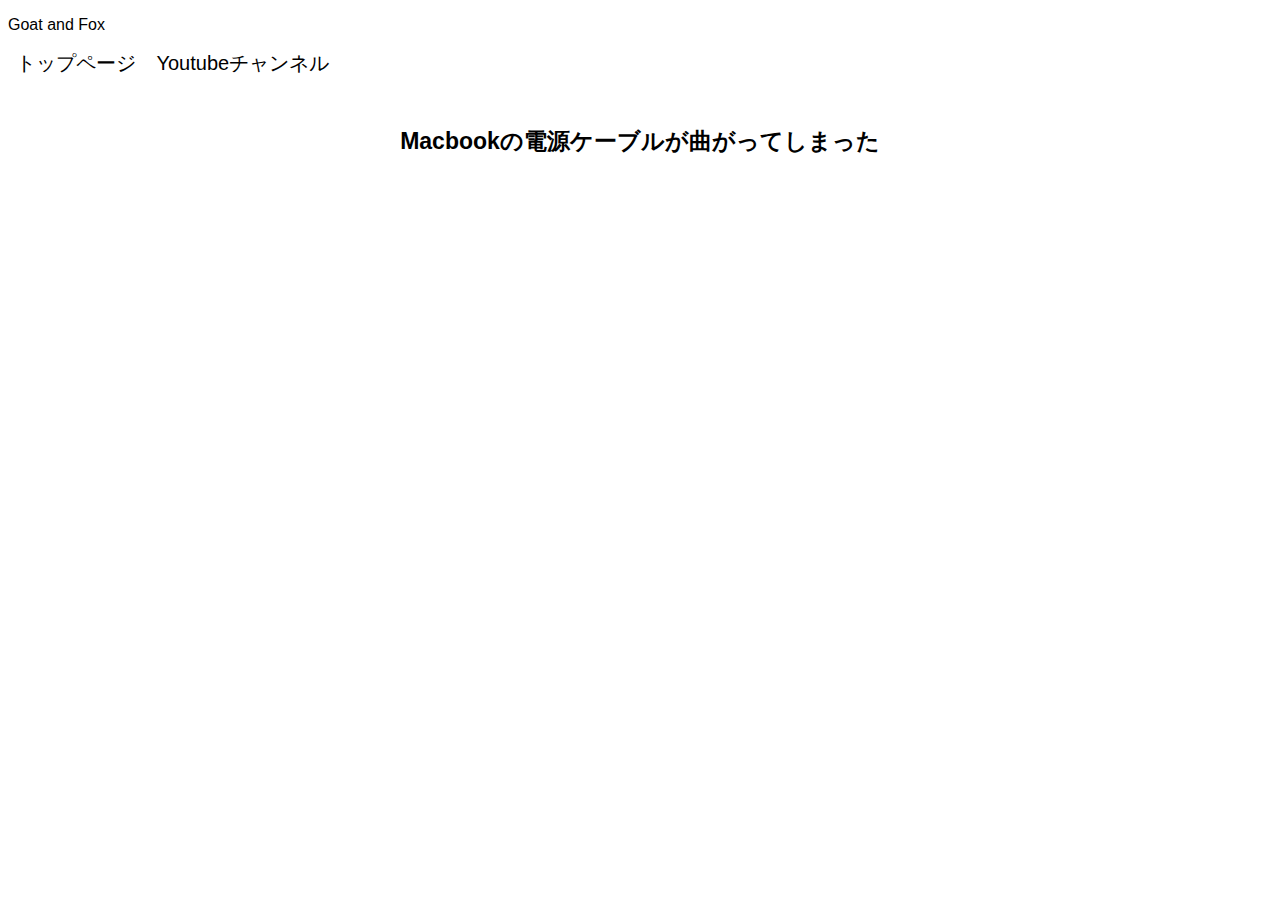
<file: backup/index.html>
<!DOCTYPE html>
<html>
    <head>
        <meta charset="UTF-8">
        <title>GoatandFox</title>
        <link rel="stylesheet" href="style.css">
        <!-favionの設定-!>
        <link rel=”icon” type=”image/png” href=“images/icon/favicon.ico">
        <link rel=”icon” type=”image/vnd.microsoft.icon” href=“/images/icon/favicon.ico”>
        <link rel=”shortcut icon” href=”/images/icon/favicon.ico”>
        <!-faviconの設定終わり!-!>
    </head>
    <body oncontextmenu="return false;">
    <!-ナビゲーションバー-!>
        <div class="display1">
            <nav class="navigationbar1">
                <p class="title1">Goat and Fox</p> <a class="toppage1btn" href="https://daikichi7778.github.io/goat-and-fox-channel/index.html">トップページ</a> <a class="channelbtn" href="https://www.youtube.com/@Goat-and-Fox">Youtubeチャンネル</a>
            </nav>
            <!-ナビゲーションバー終わり-!>
            <div class="contents1" style="text-align:center">
            <br>
            <a class="page1btn" href="../pages/page1/index.html"><h4 class="page1">Macbookの電源ケーブルが曲がってしまった</h4></a>
            </div>
        </div>
        </div>
    </body>
</html>
</file>
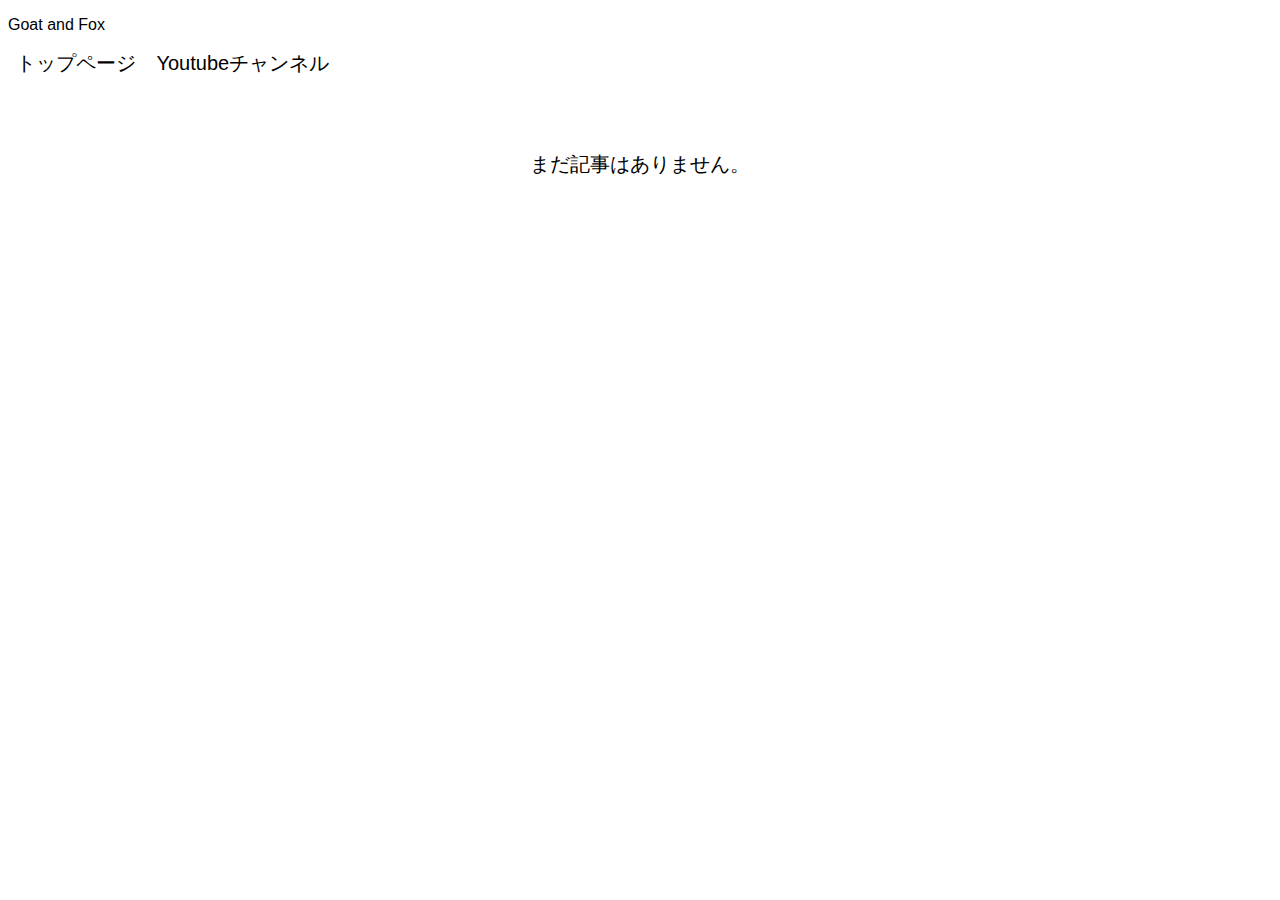
<file: archive/20243291545/index.html>
<!DOCTYPE html>
<html>
    <head>
        <meta charset="UTF-8">
        <title>GoatandFox</title>
        <link rel="stylesheet" href="style.css">
        <!-favionの設定-!>
        <link rel=”icon” type=”image/png” href=“images/icon/favicon.ico">
        <link rel=”icon” type=”image/vnd.microsoft.icon” href=“/images/icon/favicon.ico”>
        <link rel=”shortcut icon” href=”/images/icon/favicon.ico”>
        <!-faviconの設定終わり!-!>
    </head>
    <body oncontextmenu="return false;">
    <!-ナビゲーションバー-!>
        <div class="display1">
            <nav class="navigationbar1">
                <p class="title1">Goat and Fox</p> <a class="toppage1btn" href="https://daikichi7778.github.io/goat-and-fox-channel/index.html">トップページ</a> <a class="channelbtn" href="https://www.youtube.com/@Goat-and-Fox">Youtubeチャンネル</a>
            </nav>
            <!-ナビゲーションバー終わり-!>
            <div class="contents1">
            <br>
            <br>
            <br>
            <p class="onetimetext1">まだ記事はありません。</p>
            </div>
        </div>
    </body>
</html>
</file>
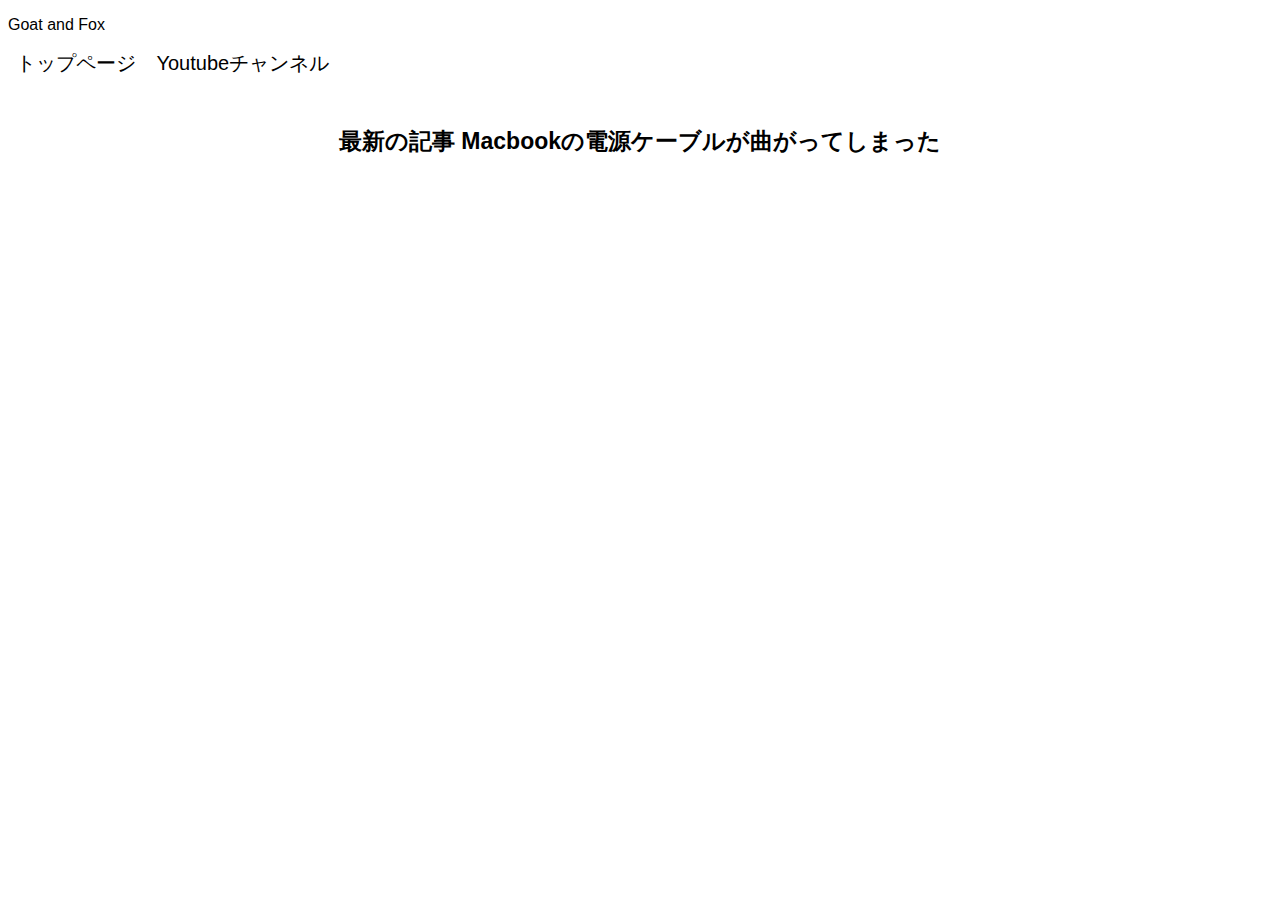
<file: archive/2024451326/index.html>
<!DOCTYPE html>
<html>
    <head>
        <meta charset="UTF-8">
        <title>GoatandFox</title>
        <link rel="stylesheet" href="style.css">
        <!-favionの設定-!>
        <link rel=”icon” type=”image/png” href=“images/icon/favicon.ico">
        <link rel=”icon” type=”image/vnd.microsoft.icon” href=“/images/icon/favicon.ico”>
        <link rel=”shortcut icon” href=”/images/icon/favicon.ico”>
        <!-faviconの設定終わり!-!>
    </head>
    <body oncontextmenu="return false;">
    <!-ナビゲーションバー-!>
        <div class="display1">
            <nav class="navigationbar1">
                <p class="title1">Goat and Fox</p> <a class="toppage1btn" href="/archive/2024451326/index.html">トップページ</a> <a class="channelbtn" href="https://www.youtube.com/@Goat-and-Fox">Youtubeチャンネル</a>
            </nav>
            <!-ナビゲーションバー終わり-!>
            <div class="contents1" style="text-align:center">
            <br>
            <a class="page1btn" href="pages/page1/index.html"><h4 class="page1">最新の記事 Macbookの電源ケーブルが曲がってしまった</h4></a>
            </div>
        </div>
        </div>
    </body>
</html>
</file>
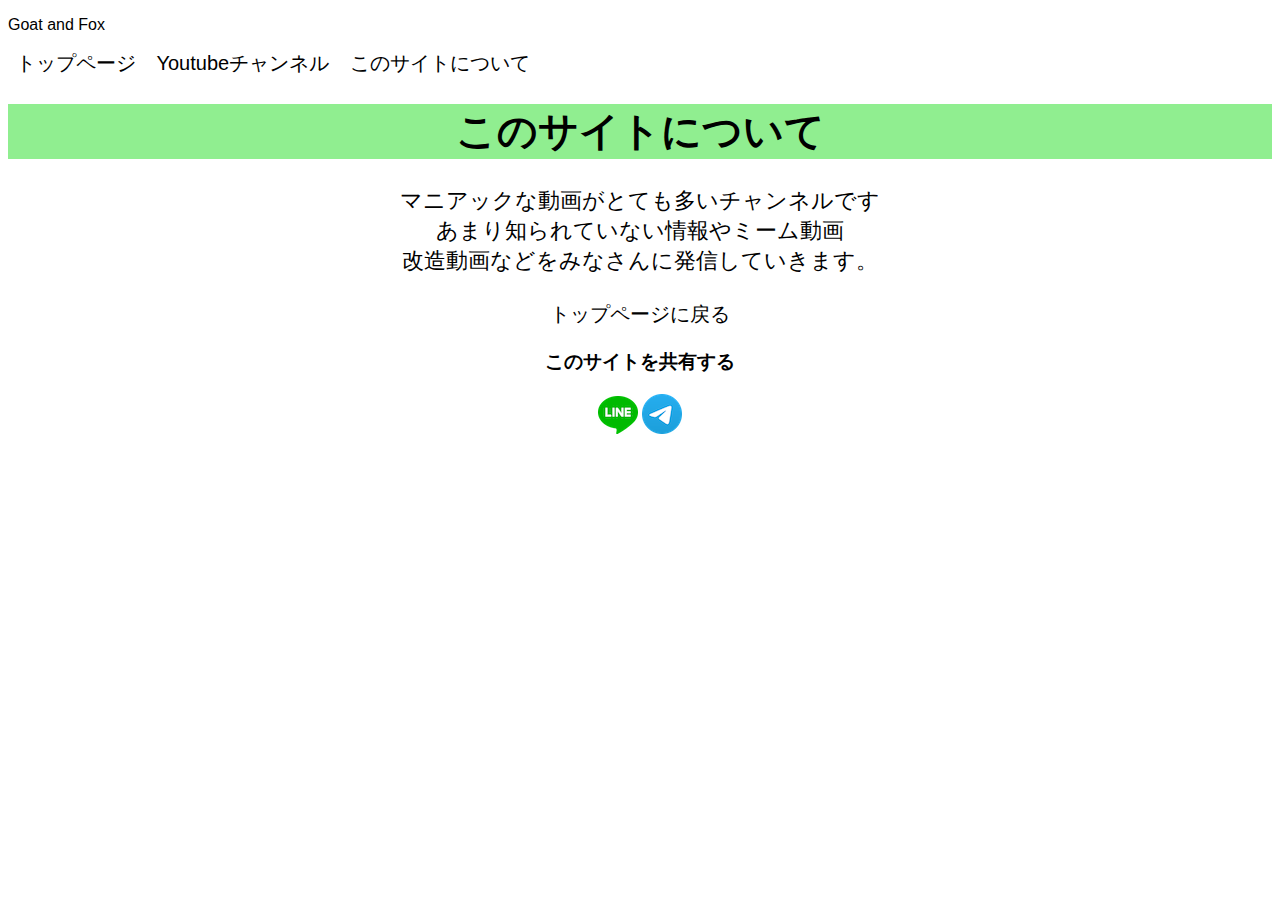
<file: pages/about/index.html>
<!DOCTYPE html>
<html>
    <head>
        <meta charset="UTF-8">
        <title>このサイトについて</title>
        <link rel="stylesheet" href="style.css">
    </head>
    <body>
    <!-ナビゲーションバー-!>
        <div class="display1">
            <nav class="navigationbar1">
                <p class="title1">Goat and Fox</p> <a class="toppage1btn" href="https://daikichi7778.github.io/goat-and-fox-channel/">トップページ</a> <a class="channelbtn" href="https://www.youtube.com/@Goat-and-Fox">Youtubeチャンネル</a>
                <a class="about" href="https://daikichi7778.github.io/goat-and-fox-channel/pages/about/index.html">このサイトについて</a>
            </nav>
            <!-ナビゲーションバー終わり-!>
<div class="contents1" style="text-align: center;">
            <h1 class="titletext1">このサイトについて</h1>
            <p class="text1">マニアックな動画がとても多いチャンネルです
            <br>あまり知られていない情報やミーム動画
            <br>改造動画などをみなさんに発信していきます。 
            </p>
            <a class="backtoppage2" href="../../index.html">トップページに戻る</a>
            <div class="sharelinks">
            <h3 class="sharing">このサイトを共有する</h3>
            <a class="line" href="https://social-plugins.line.me/lineit/share?url={https://daikichi7778.github.io/goat-and-fox-channel/}"><img src="icons/line.png"></a> <a class="telegram" href="https://t.me/share/url?url=https://daikichi7778.github.io/goat-and-fox-channel/"><img src="icons/telegram.png"</a>
            </div>
            </div>
        <script>
    </body>
</html>
</file>
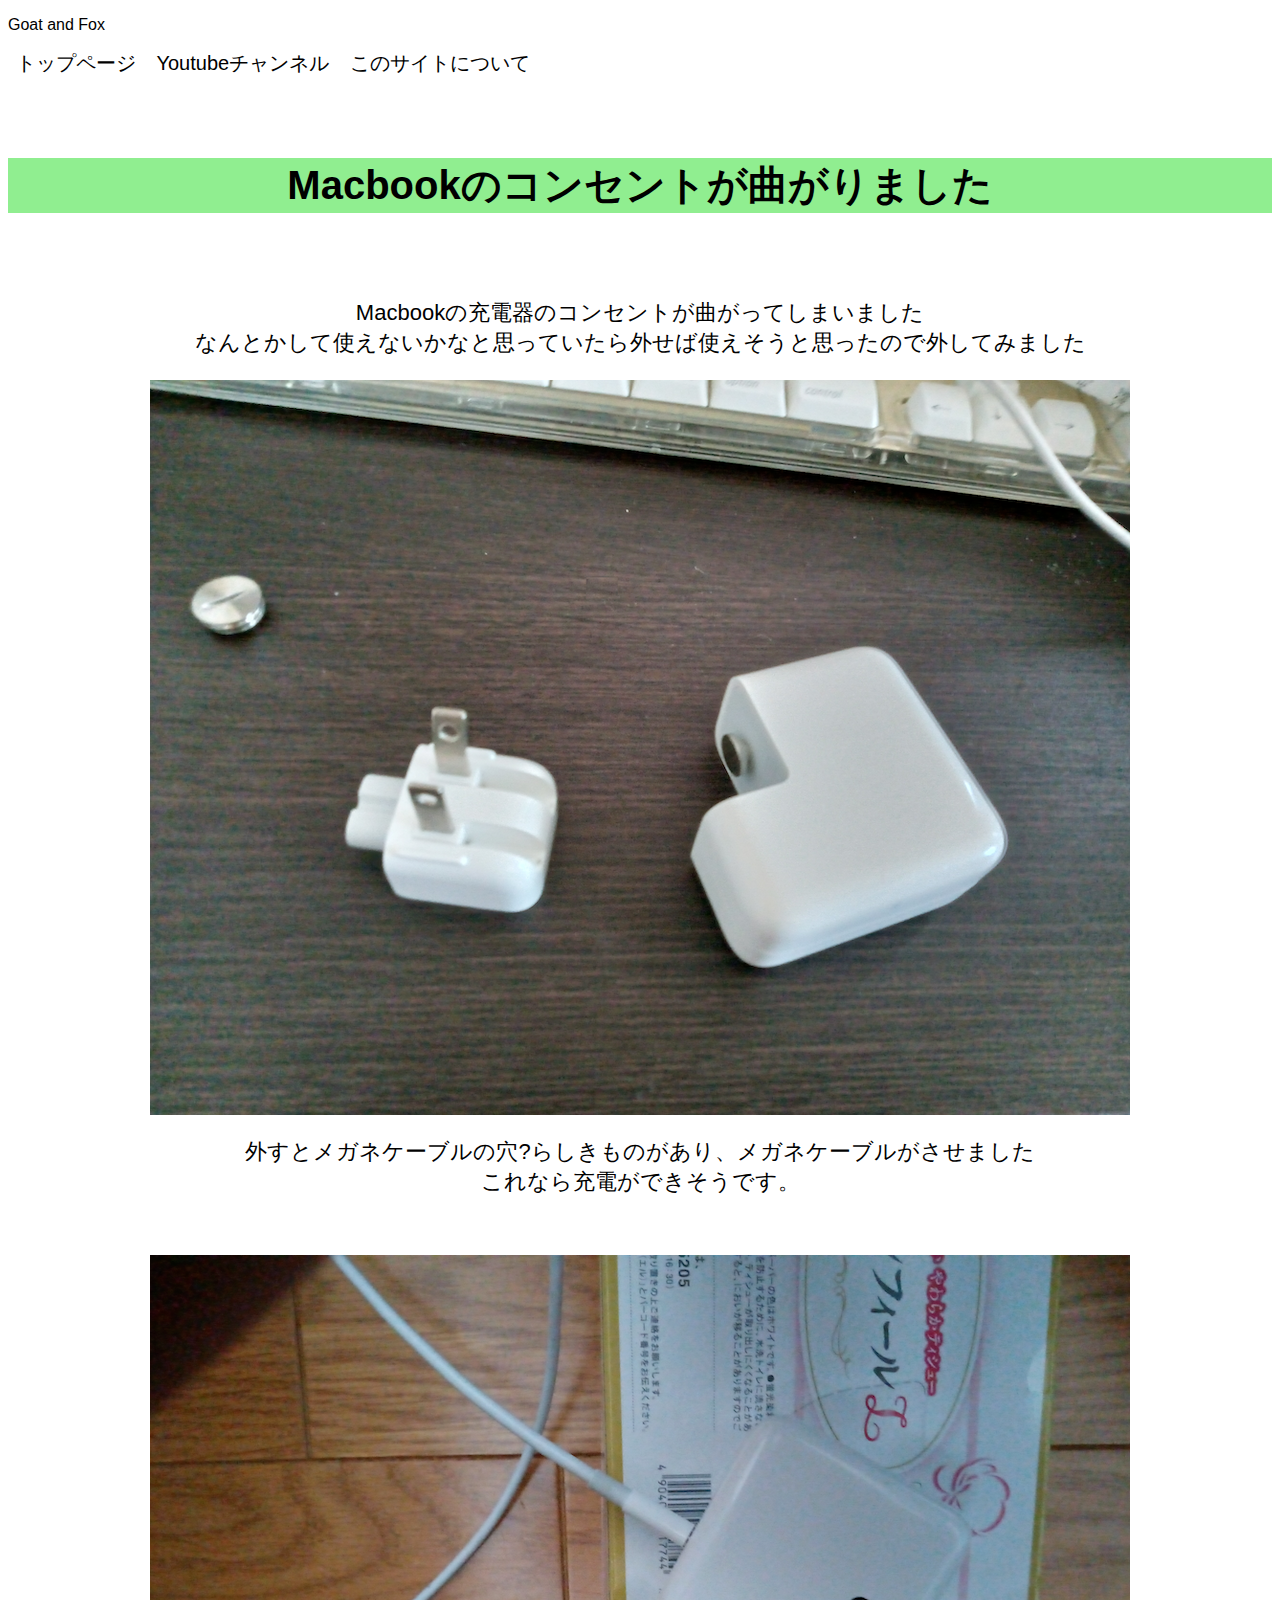
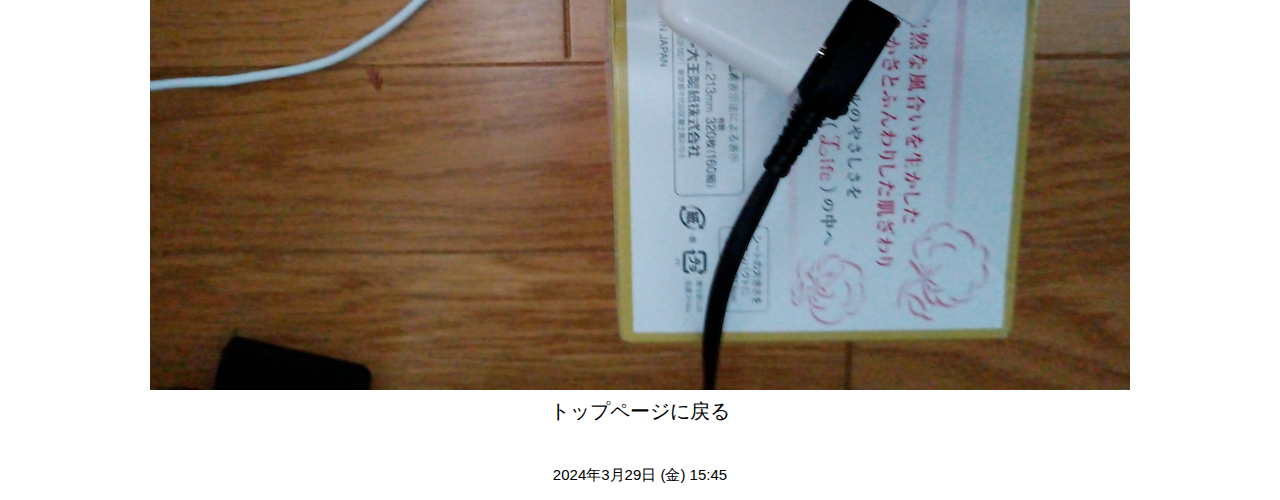
<file: pages/page1/index.html>
<!DOCTYPE html>
<html>
    <head>
        <meta charset="UTF-8">
        <title>GoatandFox</title>
        <link rel="stylesheet" href="style.css">
        <script src="shell.js"></script>
        <!-- Google tag (gtag.js) -->
<script async src="https://www.googletagmanager.com/gtag/js?id=G-Q6Q6KDC3KF"></script>
<script>
  window.dataLayer = window.dataLayer || [];
  function gtag(){dataLayer.push(arguments);}
  gtag('js', new Date());

  gtag('config', 'G-Q6Q6KDC3KF');
</script>
    </head>
    <body oncontextmenu="return false;" onmousedown="return false;">
    <!-ナビゲーションバー-!>
        <div class="display1">
            <nav class="navigationbar1">
                <p class="title1">Goat and Fox</p> <a class="toppage1btn" href="https://daikichi7778.github.io/goat-and-fox-channel/index.html">トップページ</a> <a class="channelbtn" href="https://www.youtube.com/@Goat-and-Fox">Youtubeチャンネル</a>
                <a class="about" href="pages/about/index.html">このサイトについて</a>
            </nav>
            <!-ナビゲーションバー終わり-!>
<div class="contents1">
            <br>
            <br>
            <br>
            <h1 class="titletext1">Macbookのコンセントが曲がりました</h1>
            <!-文章-!>
            <br>
            <br>
            <p class="text1">Macbookの充電器のコンセントが曲がってしまいました<br>
                             なんとかして使えないかなと思っていたら外せば使えそうと思ったので外してみました<br>
            </p>
            <!-画像-!>
            <img class="image1" src="images/image1.png">
            <!-文章-!>
            <p class="text1">外すとメガネケーブルの穴?らしきものがあり、メガネケーブルがさせました<br>
                            これなら充電ができそうです。<br>
                            </p>
                            <!-文章終わり-!>
                            <!-image2-!>
                        <br>
                        <br>
            <img class="image2" src="images/image2.png">
            <div style="text-align: center;">
            <!- 戻るボタン-!>
            <a class="backtoppage2" href="../../index.html">トップページに戻る</a>
            </div>
            <!- 戻るボタン終わり-!>
            <br>
            <p class="date">2024年3月29日 (金) 15:45</p>
            </div>
            </div>
        </div>
    </body>
</html>
</file>
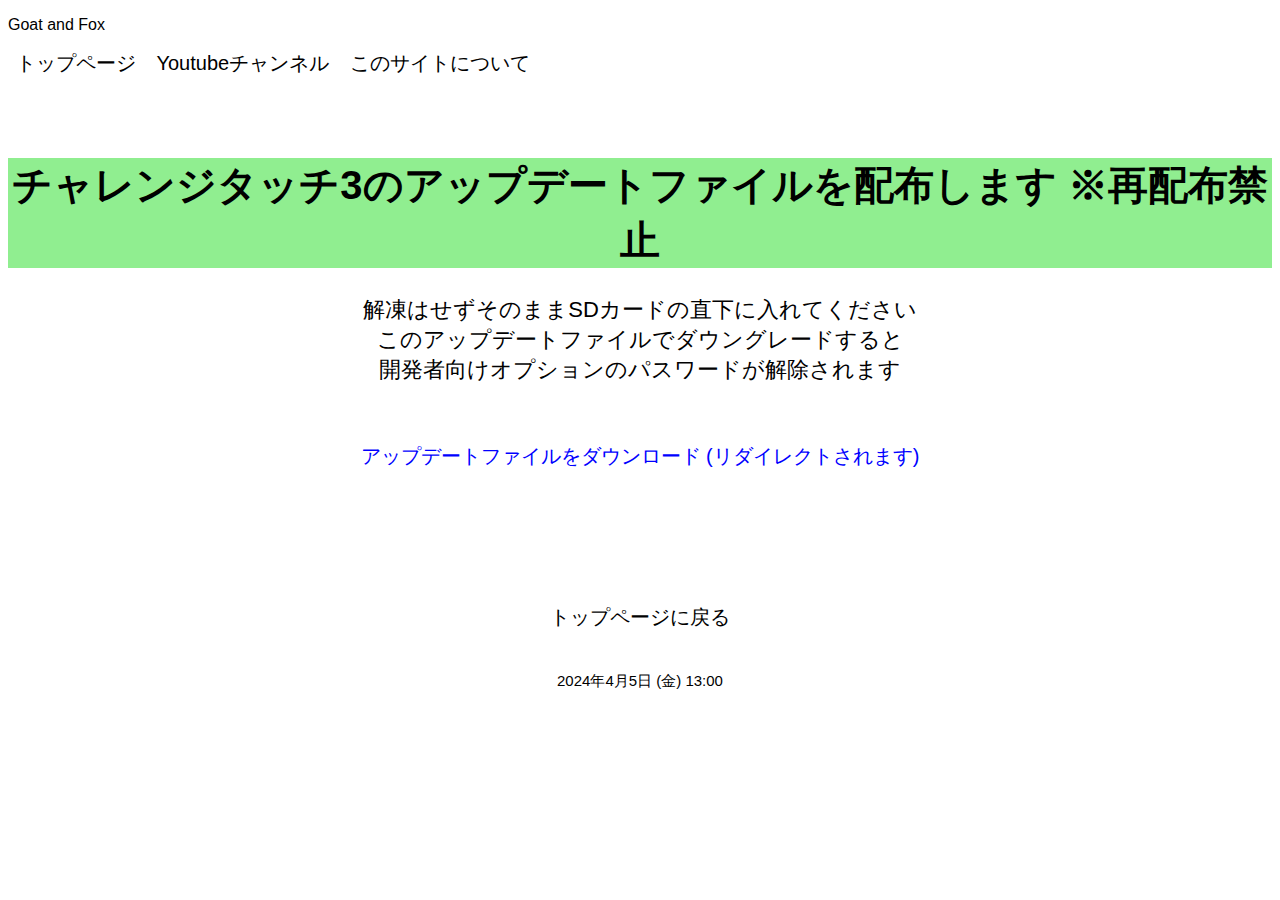
<file: pages/page2/index.html>
<!DOCTYPE html>
<html>
    <head>
        <meta charset="UTF-8">
        <title>アップデートファイル配布</title>
        <link rel="stylesheet" href="style.css">
        <!-- Google tag (gtag.js) -->
<script async src="https://www.googletagmanager.com/gtag/js?id=G-Q6Q6KDC3KF"></script>
<script>
  window.dataLayer = window.dataLayer || [];
  function gtag(){dataLayer.push(arguments);}
  gtag('js', new Date());

  gtag('config', 'G-Q6Q6KDC3KF');
</script>
    </head>
    <body>
    <!-ナビゲーションバー-!>
        <div class="display1">
            <nav class="navigationbar1">
                <p class="title1">Goat and Fox</p> <a class="toppage1btn" href="https://daikichi7778.github.io/goat-and-fox-channel/">トップページ</a> <a class="channelbtn" href="https://www.youtube.com/@Goat-and-Fox">Youtubeチャンネル</a>
                <a class="about" href="../pages/about/index.html">このサイトについて</a>
            </nav>
            <!-ナビゲーションバー終わり-!>
<div class="contents1">
                        <br>
                        <br>
                        <br>
                        <h1 class="titletext1">チャレンジタッチ3のアップデートファイルを配布します ※再配布禁止</h1>
                        <p class="text1">解凍はせずそのままSDカードの直下に入れてください<br>
                                         このアップデートファイルでダウングレードすると<br>
                                         開発者向けオプションのパスワードが解除されます<br>
                                         </p>
                                         
                        </p>
                            <!-文章終わり-!>
                        <br>
                        <br>
            <div style="text-align: center;">
            <!- 戻るボタン-!>
            <a class="download" href="Newpage/index.html">アップデートファイルをダウンロード (リダイレクトされます)</a>
            <br>
            <br>
            <br>
            <br>
            <br>
            <br>
            <br>
            <br>
            <a class="backtoppage2" href="../../index.html">トップページに戻る</a>
            </div>
            <!- 戻るボタン終わり-!>
            <br>
            <p class="date">2024年4月5日 (金) 13:00</p>
            </div>
            </div>
        </div>
    </body>
</html>
</file>
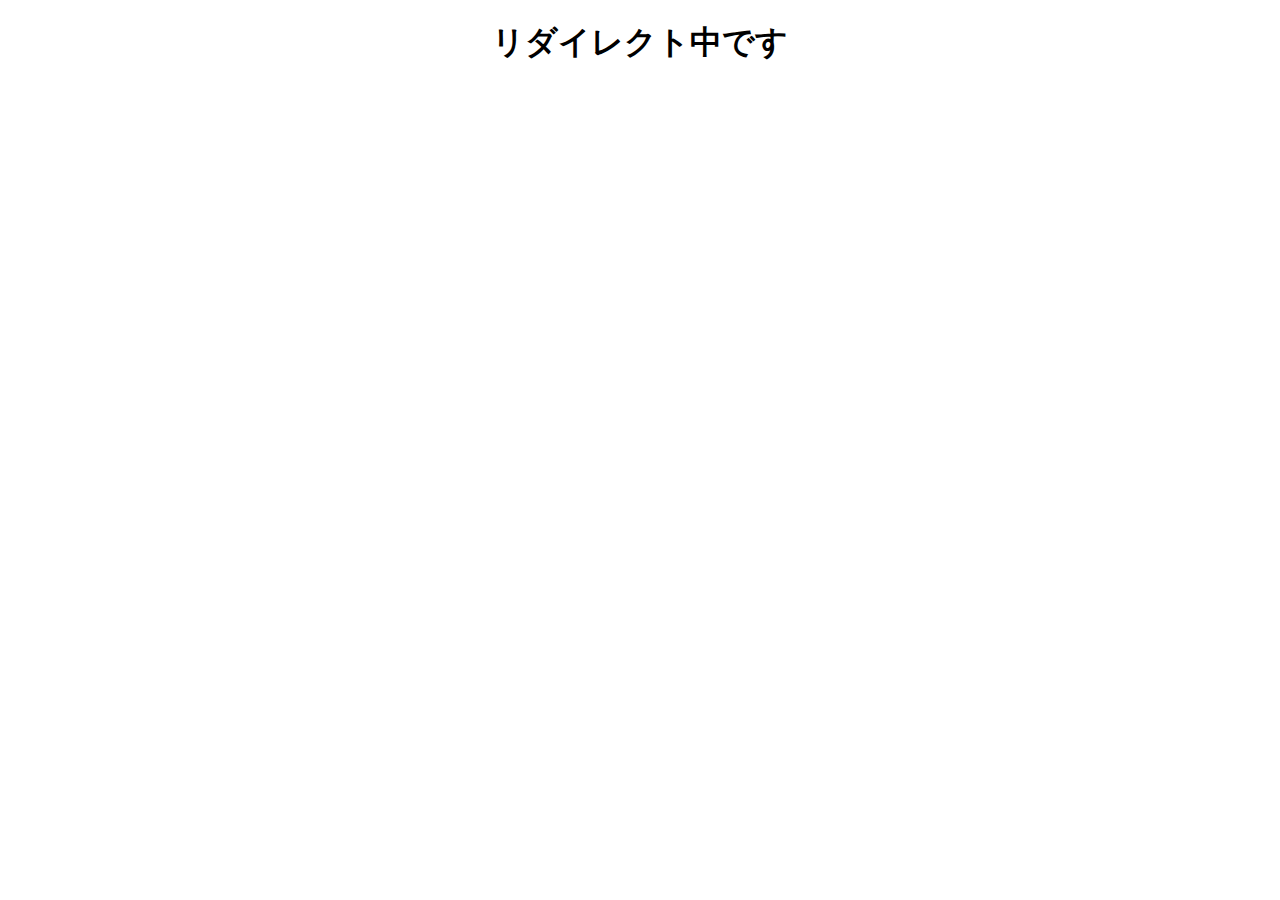
<file: pages/page2/Newpage/index.html>
<!DOCTYPE html>
<html>
    <head>
        <meta charset="UTF-8">
        <meta http-equiv="refresh" content="1;URL=https://44.gigafile.nu/0719-m4fd77907e11dff6378407f0c96cd7213">
        <title>Redirecting..</title>
    </head>
    <body>
    <h1 style="text-align: center;">リダイレクト中です</h1>
    </body>
</html>
</file>
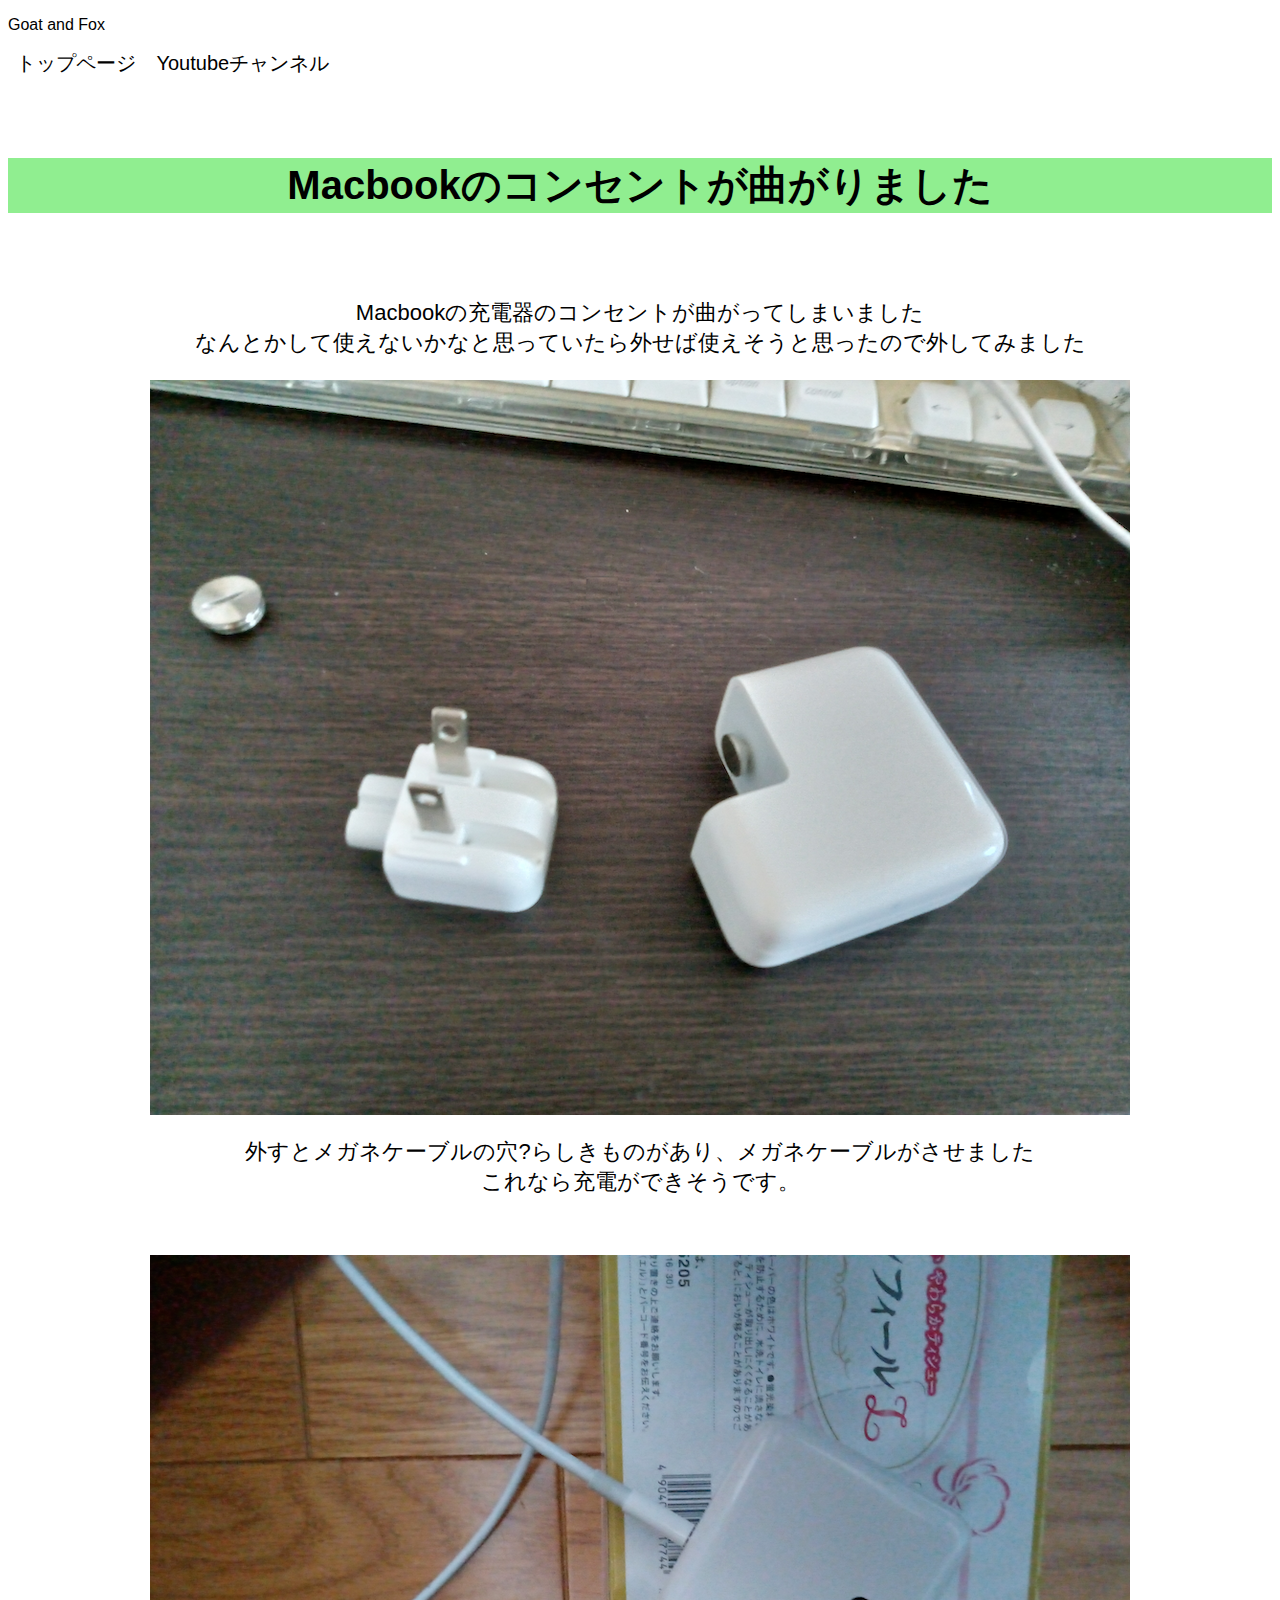
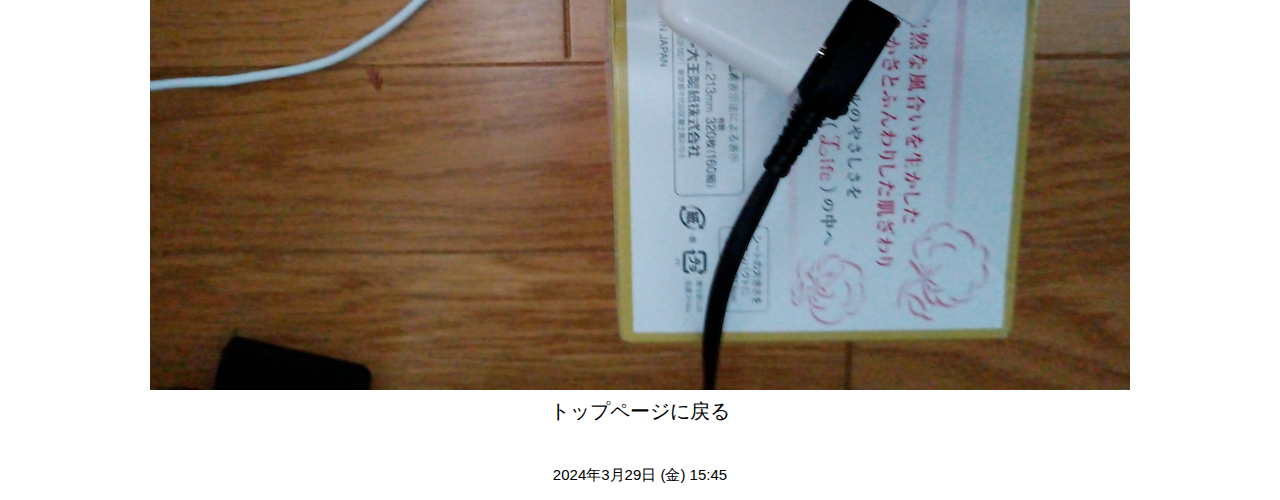
<file: archive/2024451326/pages/page1/index.html>
<!DOCTYPE html>
<html>
    <head>
        <meta charset="UTF-8">
        <title>GoatandFox</title>
        <link rel="stylesheet" href="style.css">
    </head>
    <body oncontextmenu="return false;" onmousedown="return false;">
    <!-ナビゲーションバー-!>
        <div class="display1">
            <nav class="navigationbar1">
                <p class="title1">Goat and Fox</p> <a class="toppage1btn" href="https://daikichi7778.github.io/goat-and-fox-channel/index.html">トップページ</a> <a class="channelbtn" href="https://www.youtube.com/@Goat-and-Fox">Youtubeチャンネル</a>
            </nav>
            <!-ナビゲーションバー終わり-!>
<div class="contents1">
            <br>
            <br>
            <br>
            <h1 class="titletext1">Macbookのコンセントが曲がりました</h1>
            <!-文章-!>
            <br>
            <br>
            <p class="text1">Macbookの充電器のコンセントが曲がってしまいました<br>
                             なんとかして使えないかなと思っていたら外せば使えそうと思ったので外してみました<br>
            </p>
            <!-画像-!>
            <img class="image1" src="images/image1.png">
            <!-文章-!>
            <p class="text1">外すとメガネケーブルの穴?らしきものがあり、メガネケーブルがさせました<br>
                            これなら充電ができそうです。<br>
                            </p>
                            <!-文章終わり-!>
                            <!-image2-!>
                        <br>
                        <br>
            <img class="image2" src="images/image2.png">
            <div style="text-align: center;">
            <!- 戻るボタン-!>
            <a class="backtoppage2" href="../../index.html">トップページに戻る</a>
            </div>
            <!- 戻るボタン終わり-!>
            <br>
            <p class="date">2024年3月29日 (金) 15:45</p>
            </div>
            </div>
        </div>
    </body>
</html>
</file>
<file: backup/style.css>
body{
font-family: "Helvetica";
}
.navigationbar {
text-align: center;
text-decoration: none;
margin: 0;
padding 0;
list-style: none;
}
a.channelbtn {
 padding: 3px;
 margin: 5px;
 color: black;
 text-decoration: none;
 font-size: 20px;
}
.display1 {
display: inline;
}
a.toppage1btn {
padding: 3px;
margin: 5px;
text-decoration: none;
font-size: 20px;
color: black;
}
.toppage1btn:hover {
font-size: 21px;
color: lightgreen;
}
.channelbtn:hover {
font-size: 21px;
color: lightgreen;
}
.page1 {
font-size: 23px;
text-align: center;
}
.page1btn {
text-decoration: none;
color: black;
}
.page1btn:hover {
color: red;
}
</file>
<file: archive/20243291545/style.css>
body{
font-family: "Helvetica";
}
.navigationbar {
text-align: center;
text-decoration: none;
margin: 0;
padding 0;
list-style: none;
}
a.channelbtn {
 padding: 3px;
 margin: 5px;
 color: black;
 text-decoration: none;
 font-size: 20px;
}
.display1 {
display: inline;
}
a.toppage1btn {
padding: 3px;
margin: 5px;
text-decoration: none;
font-size: 20px;
color: black;
}
.toppage1btn:hover {
font-size: 21px;
color: lightgreen;
}
.channelbtn:hover {
font-size: 21px;
color: lightgreen;
}
.title {
font-size: 12px;
text-align: right;
}
.onetimetext1 {
font-size: 20px;
text-align: center;
}
</file>
<file: archive/2024451326/style.css>
body{
font-family: "Helvetica";
}
.navigationbar {
text-align: center;
text-decoration: none;
margin: 0;
padding 0;
list-style: none;
}
a.channelbtn {
 padding: 3px;
 margin: 5px;
 color: black;
 text-decoration: none;
 font-size: 20px;
}
.display1 {
display: inline;
}
a.toppage1btn {
padding: 3px;
margin: 5px;
text-decoration: none;
font-size: 20px;
color: black;
}
.toppage1btn:hover {
font-size: 21px;
color: lightgreen;
}
.channelbtn:hover {
font-size: 21px;
color: lightgreen;
}
.page1 {
font-size: 23px;
text-align: center;
}
.page1btn {
text-decoration: none;
color: black;
}
.page1btn:hover {
color: red;
}
</file>
<file: pages/about/style.css>
body{
font-family: "Helvetica";
}
.navigationbar {
text-align: center;
text-decoration: none;
margin: 0;
padding 0;
list-style: none;
}
a.channelbtn {
 padding: 3px;
 margin: 5px;
 color: black;
 text-decoration: none;
 font-size: 20px;
}
.display1 {
display: inline;
}
a.toppage1btn {
padding: 3px;
margin: 5px;
text-decoration: none;
font-size: 20px;
color: black;
}
.toppage1btn:hover {
font-size: 21px;
color: lightgreen;
}
.channelbtn:hover {
font-size: 21px;
color: lightgreen;
}
.titletext1 {
font-size: 40px;
text-align: center;
background-color: lightgreen ;
}
.text1 {
font-size:22px;
text-align: center;
}
.backtoppage2 {
display: block;
padding: 3px;
margin: 5px;
text-decoration: none;
font-size: 20px;
color: black;
}
.backtoppage2:hover {
font-size: 21px;
color: lightgreen;
}
a.about {
padding: 3px;
margin: 5px;
text-decoration: none;
font-size: 20px;
color: black;
}
.about:hover {
font-size: 21px;
color: lightgreen;
}
</file>
<file: pages/page1/style.css>
body{
font-family: "Helvetica";
}
.navigationbar {
text-align: center;
text-decoration: none;
margin: 0;
padding 0;
list-style: none;
}
a.channelbtn {
 padding: 3px;
 margin: 5px;
 color: black;
 text-decoration: none;
 font-size: 20px;
}
.display1 {
display: inline;
}
a.toppage1btn {
padding: 3px;
margin: 5px;
text-decoration: none;
font-size: 20px;
color: black;
}
.toppage1btn:hover {
font-size: 21px;
color: lightgreen;
}
.channelbtn:hover {
font-size: 21px;
color: lightgreen;
}
.titletext1 {
font-size: 40px;
text-align: center;
background-color: lightgreen ;
}
.text1 {
font-size:22px;
text-align: center;
}
.image1 {
margin: auto;
display: block;
width: 980px;
height: 735px;
}
.image2 {
margin: auto;
display: block;
width: 980px;
height: 735;
}
.backtoppage2 {
display: block;
padding: 3px;
margin: 5px;
text-decoration: none;
font-size: 20px;
color: black;
}
.backtoppage2:hover {
font-size: 21px;
color: lightgreen;
}
.date {
text-align: center;
font-size: 15px;
}
a.about {
padding: 3px;
margin: 5px;
text-decoration: none;
font-size: 20px;
color: black;
}
.about:hover {
font-size: 21px;
color: lightgreen;
}
img {
-webkit-touch-callout: none;
-webkit-user-select: none;
-moz-touch-callout: none;
-moz-user-select:none;
user-select:none;
}
</file>
<file: pages/page2/style.css>
body{
font-family: "Helvetica";
}
.navigationbar {
text-align: center;
text-decoration: none;
margin: 0;
padding 0;
list-style: none;
}
a.channelbtn {
 padding: 3px;
 margin: 5px;
 color: black;
 text-decoration: none;
 font-size: 20px;
}
.display1 {
display: inline;
}
a.toppage1btn {
padding: 3px;
margin: 5px;
text-decoration: none;
font-size: 20px;
color: black;
}
.toppage1btn:hover {
font-size: 21px;
color: lightgreen;
}
.channelbtn:hover {
font-size: 21px;
color: lightgreen;
}
.titletext1 {
font-size: 40px;
text-align: center;
background-color: lightgreen ;
}
.text1 {
font-size:22px;
text-align: center;
}

.backtoppage2 {
display: block;
padding: 3px;
margin: 5px;
text-decoration: none;
font-size: 20px;
color: black;
}
.backtoppage2:hover {
font-size: 21px;
color: lightgreen;
}
.date {
text-align: center;
font-size: 15px;
}
.download {
padding: 3px;
margin: 5px;
text-decoration: none;
color: blue;
font-size: 20px;
}
.download:hover {
color: lightblue;
font-size: 21px;
}
a.about {
padding: 3px;
margin: 5px;
text-decoration: none;
font-size: 20px;
color: black;
}
.about:hover {
font-size: 21px;
color: lightgreen;
}
</file>
<file: archive/2024451326/pages/page1/style.css>
body{
font-family: "Helvetica";
}
.navigationbar {
text-align: center;
text-decoration: none;
margin: 0;
padding 0;
list-style: none;
}
a.channelbtn {
 padding: 3px;
 margin: 5px;
 color: black;
 text-decoration: none;
 font-size: 20px;
}
.display1 {
display: inline;
}
a.toppage1btn {
padding: 3px;
margin: 5px;
text-decoration: none;
font-size: 20px;
color: black;
}
.toppage1btn:hover {
font-size: 21px;
color: lightgreen;
}
.channelbtn:hover {
font-size: 21px;
color: lightgreen;
}
.titletext1 {
font-size: 40px;
text-align: center;
background-color: lightgreen ;
}
.text1 {
font-size:22px;
text-align: center;
}
.image1 {
margin: auto;
display: block;
width: 980px;
height: 735px;
}
.image2 {
margin: auto;
display: block;
width: 980px;
height: 735;
}
.backtoppage2 {
display: block;
padding: 3px;
margin: 5px;
text-decoration: none;
font-size: 20px;
color: black;
}
.backtoppage2:hover {
font-size: 21px;
color: lightgreen;
}
.date {
text-align: center;
font-size: 15px;
}
</file>
